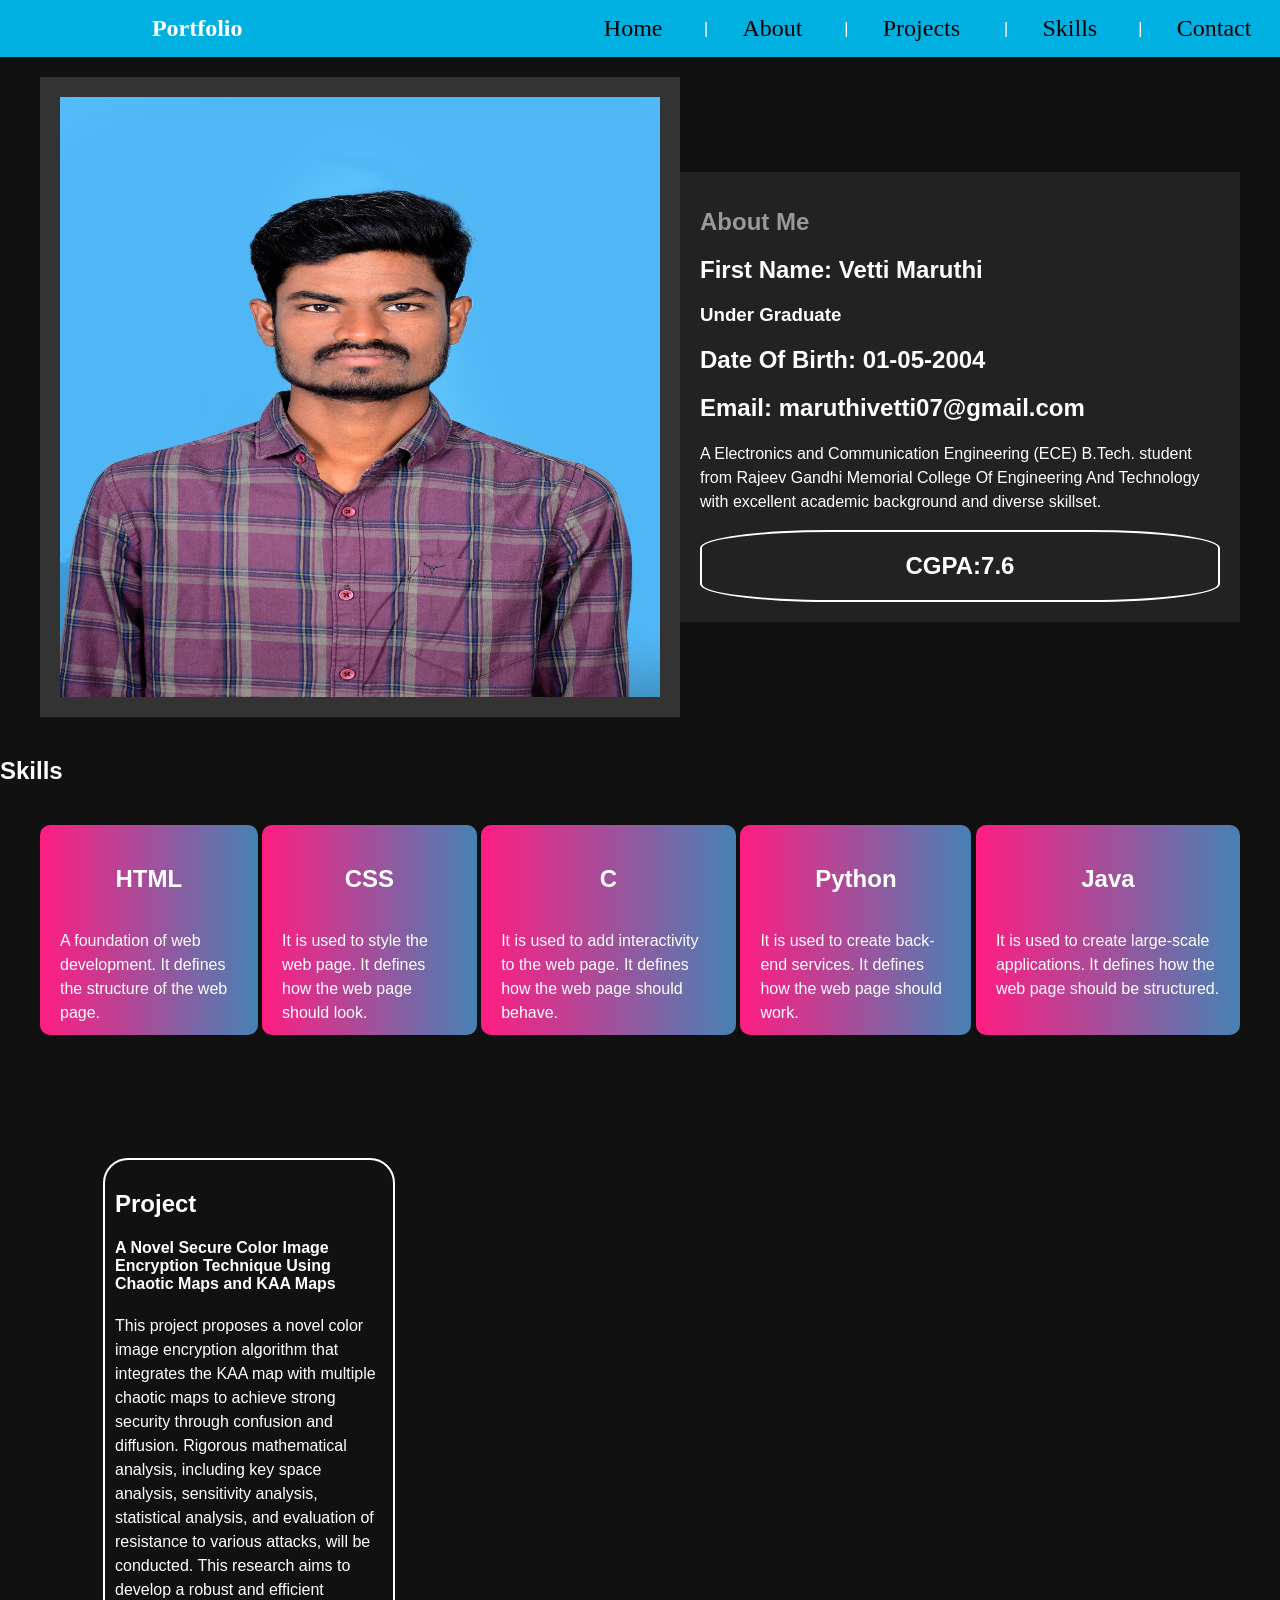
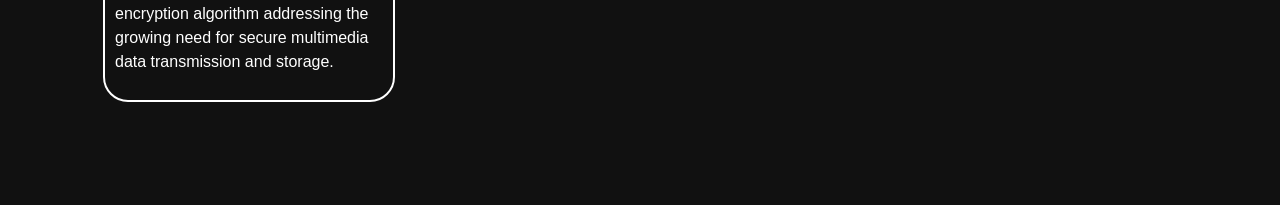
<file: index.html>
<html lang="en">
	<head>
		<meta charset="UTF-8">
		<meta name="viewport" content="width=device-width, initial-scale=1.0">
		<link rel="stylesheet" href="style.css">
		<title>HTML Project</title>
	</head>
	<body>
		<table id="header" border="0" width="100%" cellpadding="0" cellspacing="0" bgcolor="sky-blue" style="float:right;">
			<tr>
				<td>
					<table border="0" cellpadding="15" cellspacing="0" width="90%" style="float:right;">
						<tr>
							<td width="40%">
								&nbsp;
								<font face="Verdana" size="5"><b>Portfolio</font>
							</td>
							
							<td>
								<a href="#home" 
								   style="text-decoration:none">
									<font face="Verdana" 
										  size="5" color=black>
										Home
									</font>
								</a>
							</td>
							<td>|</td>
							<td>
								<a href="#about" 
								   style="text-decoration:none">
									<font face="Verdana" 
										  size="5" color=black>
										About
									</font>
								</a>
							</td>
							<td>|</td>
							<td>
								<a href="#projects" 
								   style="text-decoration:none">
									<font face="Verdana" 
										  size="5" color=black>
										Projects
									</font>
								</a>
							</td>

							<td>
								|
							</td>

							<td>
								<a href="#skills" 
								   style="text-decoration:none">
									<font face="Verdana" 
										  size="5" color=black>
										Skills
									</font>
								</a>
							</td>

							<td>
								|
							</td>

							<td>
								<a href="#contact" 
								   style="text-decoration:none">
									<font face="Verdana" 
										  size="5" color=black>
										Contact
									</font>
								</a>
							</td>
						</tr>
					</table>
				</td>
			</tr>
		</table>
		
		<div class="container" id="home">
		<div class="right-column" style="float:center">
           <img src="im.jpg" height="600" width="600"/>
       </div>
       <div class="left-column">
           <h1>About Me</h1>
           <h2>First Name: Vetti Maruthi</h2>
		   <h3>Under Graduate</h3>
		   <h2>Date Of Birth: 01-05-2004</h2>
		   <h2>Email: maruthivetti07@gmail.com</h2>
		   <p>A Electronics and Communication Engineering (ECE) B.Tech. student from Rajeev Gandhi Memorial College Of Engineering And Technology with excellent academic background and diverse skillset.</p>
		   <center style="border:2px solid white;border-radius:25%;">
				<h2>CGPA:7.6</h2>
		   </center>
       </div>
   </div>
   <section>
		<div id="projects">
		<table border="0">
		<tr>
			<td>
			<div class="card" style="width: 18rem;margin:100px;border:2px solid white;border-radius:25px">
			  <div class="card-body" style="padding:10px">
				<h2 class="card-title">Project</h2>
				<h4 class="card-subtitle mb-2 text-muted">A Novel Secure Color Image Encryption Technique Using Chaotic Maps and KAA Maps</h4>
				<p class="card-text">This project proposes a novel color image encryption algorithm that integrates the KAA map with multiple 
					chaotic maps to achieve strong security through confusion and diffusion. Rigorous mathematical analysis, including 
					key space analysis, sensitivity analysis, statistical analysis, and evaluation of resistance to various attacks, will be 
					conducted. This research aims to develop a robust and efficient encryption algorithm addressing the growing need 
					for secure multimedia data transmission and storage.</p>
				
			  </div>
			</div>
			</td>
		</div>
	</section>
	
	
	<section id="skills" >
		<header>
			<h2 style="float:center">Skills</h2>
		</header>
		<div class="container" >
		   <div class="category">
			   <h2>HTML</h2>
			   <p>A foundation of web development. It defines the structure of the web page.</p>
		   </div>
		   <div width="40%">&nbsp;</div>
		   <div class="category">
			   <h2>CSS</h2>
			   <p>It is used to style the web page. It defines how the web page should look.</p>
		   </div>
		   <div width="40%">&nbsp;</div>
		   <div class="category">
			   <h2>C</h2>
			   <p>It is used to add interactivity to the web page. It defines how the web page should behave.</p>
		   </div>
		   <div width="40%">&nbsp;</div>
		   <div class="category">
			   <h2>Python</h2>
			   <p>It is used to create back-end services. It defines how the web page should work.</p>
		   </div>
		   <div width="40%">&nbsp;</div>
		   <div class="category">
			   <h2>Java</h2>
			   <p>It is used to create large-scale applications. It defines how the web page should be structured.</p>
		   </div>
	   </div>
	</section>
	
	</body>
</head>
</file>
<file: style.css>
body {
    font-family: Arial, sans-serif;
    margin: 0;
    padding: 0;
    background-color: #111;
    color: #fff;
  }
  
  .container {
    display: flex;
    justify-content: space-between;
    max-width: 1200px;
    margin: 0 auto;
    padding: 20px;
  }
  
  .left-column {
    width: 50%;
    padding: 20px;
    background-color: #222;
  }
  
  .right-column {
    width: 50%;
    padding: 20px;
    background-color: #333;
  }
  
  h1 {
    font-size: 24px;
    color: #999;
    margin-bottom: 20px;
  }
  
  p {
    font-size: 16px;
    line-height: 1.5;
  }
  .container {
    display: flex;
    justify-content: space-around;
    align-items: center;
  }
  .category {
    display: flex;
    flex-direction: column;
    height:170px;
    align-items: center;
    background: linear-gradient(to right, #ff1d81, #4682b4);
    border-radius: 10px;
    padding: 20px;
    box-shadow: 0px 0px 10px rgba(0, 0, 0, 0.1);
  }
  .container1 {
    display: flex;
    justify-content: space-between;
    max-width: 1200px;
    margin: 0 auto;
    padding: 20px;
  }
  .category1 {
    display: flex;
    flex-direction: column;
    height:auto;
    align-items: center;
    background: linear-gradient(to right, #fff112, #d8d8);
    border-radius: 10px;
    padding: 5px;
    box-shadow: 0px 0px 10px rgba(0, 0, 0, 0.1);
  }
</file>
